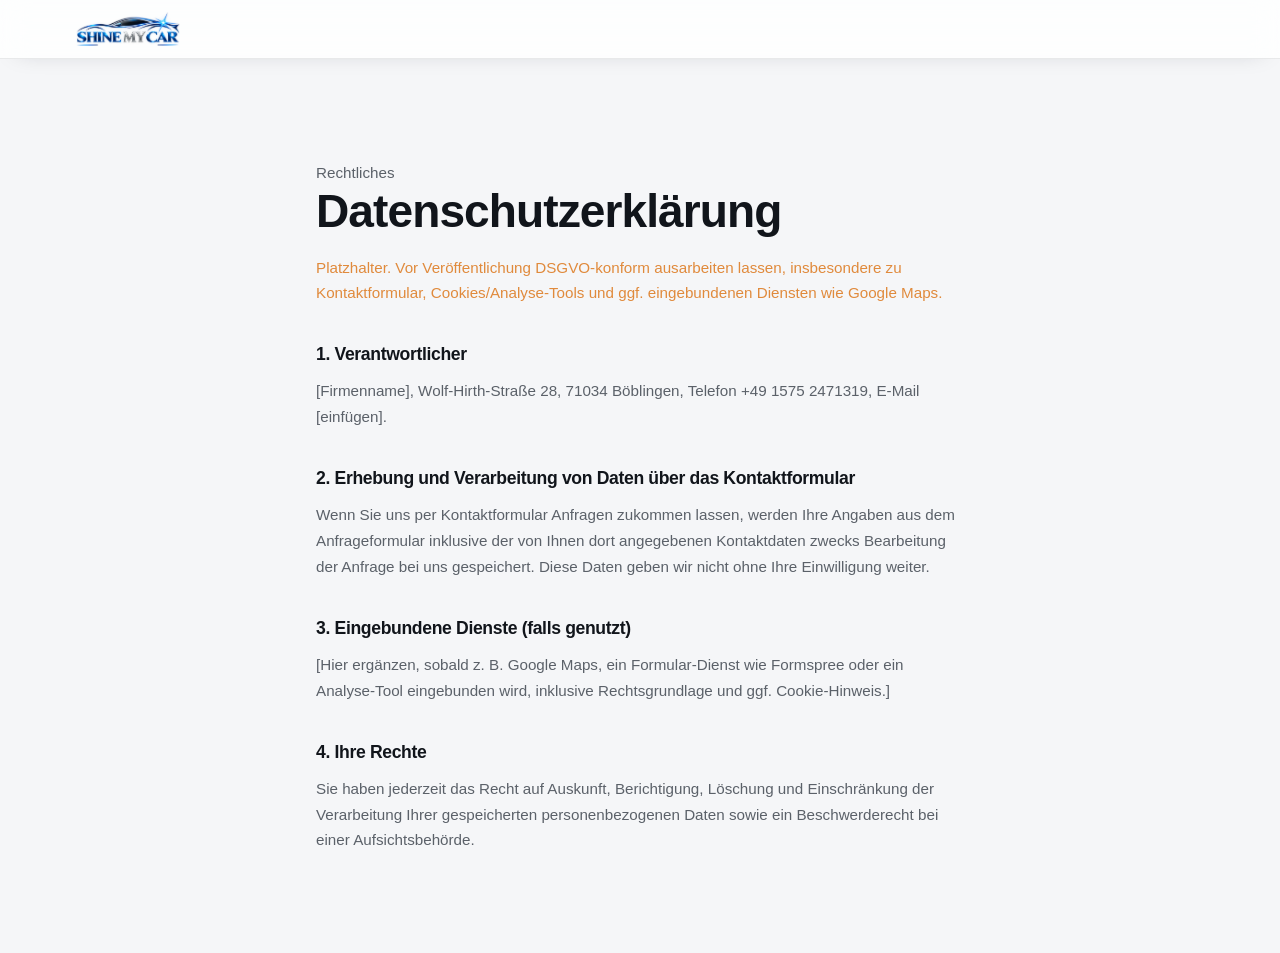
<file: datenschutz.html>
<!doctype html>
<html lang="de">
<head>
<meta charset="UTF-8">
<meta name="viewport" content="width=device-width, initial-scale=1">
<title>Datenschutzerklärung | Shine My Car</title>
<meta name="robots" content="noindex, follow">
<link rel="stylesheet" href="styles.css">
<style>
  .legal{ padding-top:160px; max-width:760px; padding-bottom:100px; }
  .legal h2{ margin-bottom:18px; }
  .legal h3{ font-size:1.1rem; margin:34px 0 10px; }
  .legal p, .legal li{ color:var(--c-ink-dim); font-size:.95rem; line-height:1.7; }
  .legal .placeholder{ color:#e08a3c; }
</style>
</head>
<body>
<header class="site-header is-scrolled"><div class="container"><a href="index.html" class="brand"><img src="assets/logo-mark.png" alt="Shine My Car" class="brand-logo"></a></div></header>
<main class="container legal">
  <p class="eyebrow">Rechtliches</p>
  <h2 class="h-section">Datenschutzerklärung</h2>
  <p style="margin-top:18px;" class="placeholder">Platzhalter. Vor Veröffentlichung DSGVO-konform ausarbeiten lassen, insbesondere zu Kontaktformular, Cookies/Analyse-Tools und ggf. eingebundenen Diensten wie Google Maps.</p>

  <h3>1. Verantwortlicher</h3>
  <p>[Firmenname], Wolf-Hirth-Straße 28, 71034 Böblingen, Telefon +49 1575 2471319, E-Mail [einfügen].</p>

  <h3>2. Erhebung und Verarbeitung von Daten über das Kontaktformular</h3>
  <p>Wenn Sie uns per Kontaktformular Anfragen zukommen lassen, werden Ihre Angaben aus dem Anfrageformular inklusive der von Ihnen dort angegebenen Kontaktdaten zwecks Bearbeitung der Anfrage bei uns gespeichert. Diese Daten geben wir nicht ohne Ihre Einwilligung weiter.</p>

  <h3>3. Eingebundene Dienste (falls genutzt)</h3>
  <p>[Hier ergänzen, sobald z. B. Google Maps, ein Formular-Dienst wie Formspree oder ein Analyse-Tool eingebunden wird, inklusive Rechtsgrundlage und ggf. Cookie-Hinweis.]</p>

  <h3>4. Ihre Rechte</h3>
  <p>Sie haben jederzeit das Recht auf Auskunft, Berichtigung, Löschung und Einschränkung der Verarbeitung Ihrer gespeicherten personenbezogenen Daten sowie ein Beschwerderecht bei einer Aufsichtsbehörde.</p>
</main>
</body>
</html>
</file>
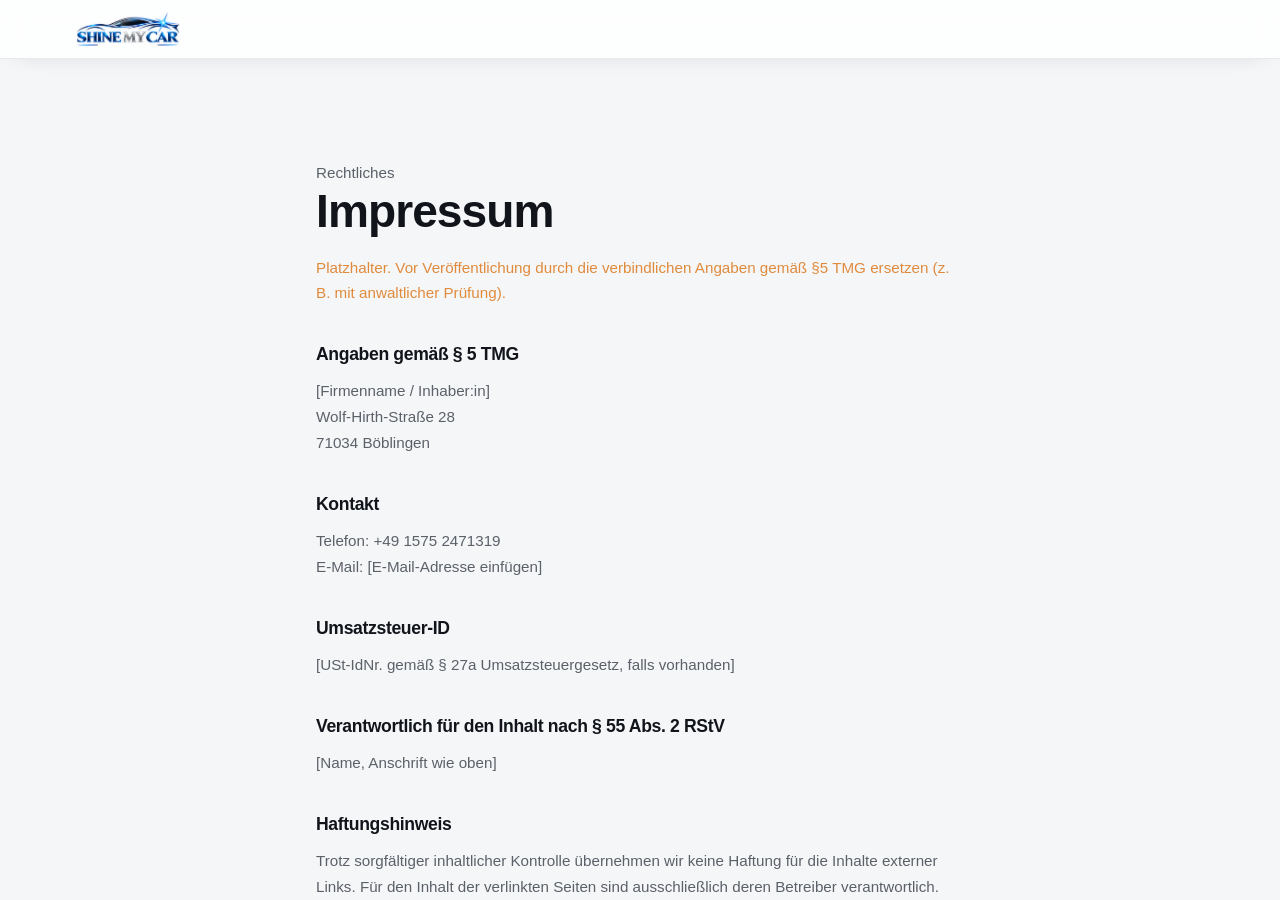
<file: impressum.html>
<!doctype html>
<html lang="de">
<head>
<meta charset="UTF-8">
<meta name="viewport" content="width=device-width, initial-scale=1">
<title>Impressum | Shine My Car</title>
<meta name="robots" content="noindex, follow">
<link rel="stylesheet" href="styles.css">
<style>
  .legal{ padding-top:160px; max-width:760px; }
  .legal h2{ margin-bottom:18px; }
  .legal h3{ font-size:1.1rem; margin:34px 0 10px; }
  .legal p, .legal li{ color:var(--c-ink-dim); font-size:.95rem; line-height:1.7; }
  .legal .placeholder{ color:#e08a3c; }
</style>
</head>
<body>
<header class="site-header is-scrolled"><div class="container"><a href="index.html" class="brand"><img src="assets/logo-mark.png" alt="Shine My Car" class="brand-logo"></a></div></header>
<main class="container legal">
  <p class="eyebrow">Rechtliches</p>
  <h2 class="h-section">Impressum</h2>
  <p style="margin-top:18px;" class="placeholder">Platzhalter. Vor Veröffentlichung durch die verbindlichen Angaben gemäß §5 TMG ersetzen (z. B. mit anwaltlicher Prüfung).</p>

  <h3>Angaben gemäß § 5 TMG</h3>
  <p>[Firmenname / Inhaber:in]<br>Wolf-Hirth-Straße 28<br>71034 Böblingen</p>

  <h3>Kontakt</h3>
  <p>Telefon: +49 1575 2471319<br>E-Mail: [E-Mail-Adresse einfügen]</p>

  <h3>Umsatzsteuer-ID</h3>
  <p>[USt-IdNr. gemäß § 27a Umsatzsteuergesetz, falls vorhanden]</p>

  <h3>Verantwortlich für den Inhalt nach § 55 Abs. 2 RStV</h3>
  <p>[Name, Anschrift wie oben]</p>

  <h3>Haftungshinweis</h3>
  <p>Trotz sorgfältiger inhaltlicher Kontrolle übernehmen wir keine Haftung für die Inhalte externer Links. Für den Inhalt der verlinkten Seiten sind ausschließlich deren Betreiber verantwortlich.</p>
</main>
</body>
</html>
</file>
<file: styles.css>
/* ==========================================================================
   SHINE MY CAR — Premium Fahrzeugaufbereitung, Böblingen
   Design system: "Ceramic Clean" — helles, präzises, technisch-glänzendes
   Erscheinungsbild. Bewusst KEIN Dark-Luxury-Boutique-Muster: viel Weißraum,
   ein einziger kräftiger Blau-Akzent (Anspielung auf Keramikversiegelung /
   Wassertropfen), glänzende statt dunkle Flächen.
   ========================================================================== */

:root{
  --c-bg:            #f5f6f8;
  --c-bg-alt:        #eef1f4;
  --c-panel:         #ffffff;
  --c-panel-2:       #fbfcfd;
  --c-line:          rgba(16,24,36,0.09);
  --c-line-strong:   rgba(16,24,36,0.18);
  --c-ink:           #11151b;
  --c-ink-dim:       #5b6169;
  --c-ink-faint:     #8b8f98;
  --c-accent:        #0e7fe1;
  --c-accent-soft:   #4fa8ef;
  --c-accent-deep:   #085ea8;
  --c-focus:         #0e7fe1;

  /* dark contrast band (footer / CTA) */
  --c-dark:          #10141b;
  --c-dark-2:        #171c25;
  --c-dark-line:     rgba(255,255,255,0.12);
  --c-dark-ink:      #f2f4f7;
  --c-dark-ink-dim:  #9aa1ac;

  --font-display: "Archivo", "Inter", -apple-system, sans-serif;
  --font-body: "Inter", -apple-system, BlinkMacSystemFont, "Segoe UI", sans-serif;

  --container: 1240px;
  --radius-s: 6px;
  --radius-m: 14px;
  --radius-l: 28px;

  --ease: cubic-bezier(.16,.8,.24,1);
}

*, *::before, *::after{ box-sizing: border-box; }
html{ scroll-behavior: smooth; }
@media (prefers-reduced-motion: reduce){
  html{ scroll-behavior: auto; }
  *{ animation-duration: 0.001ms !important; animation-iteration-count: 1 !important; transition-duration: 0.001ms !important; scroll-behavior: auto !important; }
}

body{
  margin:0;
  background: var(--c-bg);
  color: var(--c-ink);
  font-family: var(--font-body);
  font-size: 16px;
  line-height: 1.6;
  -webkit-font-smoothing: antialiased;
  overflow-x: hidden;
}

img{ max-width:100%; display:block; }
a{ color: inherit; text-decoration: none; }
h1,h2,h3,h4{ font-family: var(--font-display); font-weight: 700; margin: 0; color: var(--c-ink); letter-spacing: -0.02em; text-wrap: balance; }
p{ margin: 0; }
ul{ margin:0; padding:0; list-style:none; }
button{ font-family: inherit; cursor:pointer; }
::selection{ background: var(--c-accent); color:#fff; }

.container{
  max-width: var(--container);
  margin-inline: auto;
  padding-inline: clamp(20px, 5vw, 56px);
}

.h-display{
  font-size: clamp(2.6rem, 6vw, 5.4rem);
  line-height: 1.0;
  font-weight: 800;
  letter-spacing: -0.03em;
}
.h-section{
  font-size: clamp(2rem, 3.6vw, 3.1rem);
  line-height: 1.1;
}
.lede{
  color: var(--c-ink-dim);
  font-size: clamp(1rem, 1.2vw, 1.13rem);
  max-width: 58ch;
}

.accent-text{
  background: linear-gradient(100deg, var(--c-accent-deep), var(--c-accent) 55%, var(--c-accent-soft));
  -webkit-background-clip: text; background-clip: text; color: transparent;
}

/* ---------- Buttons ---------- */
.btn{
  position:relative;
  display:inline-flex; align-items:center; justify-content:center; gap:10px;
  padding: 15px 30px;
  border-radius: 999px;
  font-size: .95rem; font-weight: 600; letter-spacing: .01em;
  border: 1px solid transparent;
  transition: transform .4s var(--ease), box-shadow .4s var(--ease), border-color .3s, background .3s, color .3s;
  white-space: nowrap;
}
.btn-primary{
  background: linear-gradient(120deg, var(--c-accent-deep), var(--c-accent) 60%, var(--c-accent-soft));
  color: #fff;
  box-shadow: 0 10px 26px -8px rgba(14,127,225,.45);
}
.btn-primary:hover{ transform: translateY(-2px); box-shadow: 0 16px 34px -8px rgba(14,127,225,.55); }
.btn-ghost{
  background: #fff;
  border-color: var(--c-line-strong);
  color: var(--c-ink);
}
.btn-ghost:hover{ border-color: var(--c-accent); color: var(--c-accent-deep); transform: translateY(-2px); }
.btn-on-dark{ background: #fff; color: var(--c-accent-deep); box-shadow:none; }
.btn-on-dark:hover{ transform: translateY(-2px); background:#eef6ff; }
.btn-sm{ padding: 11px 22px; font-size: .85rem; }
.btn:focus-visible{ outline: 2px solid var(--c-focus); outline-offset: 3px; }

/* ---------- Header ---------- */
.site-header{
  position: fixed; top:0; left:0; right:0; z-index: 500;
  padding: 20px 0;
  transition: background .4s var(--ease), border-color .4s var(--ease), padding .4s var(--ease), box-shadow .4s var(--ease), opacity .3s;
  border-bottom: 1px solid transparent;
}
.site-header.is-scrolled{
  padding: 12px 0;
  background: rgba(255,255,255,0.82);
  backdrop-filter: blur(14px) saturate(140%);
  border-bottom-color: var(--c-line);
  box-shadow: 0 8px 24px -18px rgba(16,24,36,.25);
}
.site-header .container{ display:flex; align-items:center; justify-content:space-between; gap: 24px; }

.brand{ display:flex; align-items:center; white-space:nowrap; }
.brand-logo{ height:40px; width:auto; display:block; transition: height .3s var(--ease); }
.site-header.is-scrolled .brand-logo{ height:34px; }
.footer-brand .brand-logo{ height:64px; }

.nav-links{ display:flex; align-items:center; gap: 34px; }
.nav-links a{
  font-size: .88rem; color: var(--c-ink-dim); font-weight:600; letter-spacing:.01em;
  position:relative; padding: 4px 0;
  transition: color .3s;
}
.nav-links a::after{
  content:""; position:absolute; left:0; right:100%; bottom:-2px; height:2px; border-radius:2px;
  background: var(--c-accent); transition: right .35s var(--ease);
}
.nav-links a:hover{ color: var(--c-ink); }
.nav-links a:hover::after{ right:0; }

.header-cta{ display:flex; align-items:center; gap:16px; }
.nav-toggle{
  display:none; width:42px; height:42px; border-radius:50%;
  border:1px solid var(--c-line-strong); background:#fff; color:var(--c-ink);
  align-items:center; justify-content:center;
}
.nav-toggle svg{ width:18px; height:18px; }

/* ---------- Hero ---------- */
.hero{
  position: relative;
  min-height: 100svh;
  display:flex; align-items:center;
  padding-top: 120px; padding-bottom: 80px;
  overflow: hidden;
  background:
    radial-gradient(ellipse 60% 50% at 80% 12%, rgba(14,127,225,0.10), transparent 60%),
    radial-gradient(ellipse 70% 60% at 10% 90%, rgba(14,127,225,0.06), transparent 60%),
    linear-gradient(180deg, #f7f8fa 0%, var(--c-bg) 100%);
}
.hero-glow{
  position:absolute; inset:-20%;
  background: radial-gradient(circle at var(--mx,50%) var(--my,40%), rgba(14,127,225,0.08), transparent 42%);
  transition: background-position .2s linear;
  pointer-events:none;
}
.hero-grid{
  display:grid; grid-template-columns: 1.2fr .8fr; gap: 48px; align-items:center;
  position:relative; z-index:2;
}
.hero-visual{ max-width: 420px; margin-left:auto; }
.hero-copy .eyebrow{ margin-bottom: 22px; }
.hero-copy h1{ margin-bottom: 22px; }
.hero-copy .lede{ margin-bottom: 34px; }
.hero-cta-row{ display:flex; align-items:center; gap:18px; flex-wrap:wrap; margin-bottom: 46px; }

.hero-stats{ display:flex; gap: clamp(20px,4vw,46px); flex-wrap:wrap; }
.hero-stat b{
  display:block; font-family: var(--font-display); font-size: clamp(1.6rem,2.4vw,2.1rem);
  color: var(--c-accent-deep);
}
.hero-stat span{ font-size:.8rem; color: var(--c-ink-faint); letter-spacing:.03em; }

.hero-visual{ position:relative; }
.photo-stage{ position:relative; }
.photo-frame{
  position:relative; aspect-ratio: 4 / 5; border-radius: var(--radius-l); overflow:hidden;
  border: 1px solid var(--c-line);
  box-shadow: 0 40px 90px -32px rgba(16,24,36,.32), inset 0 0 0 1px rgba(255,255,255,.5);
  isolation: isolate;
}
.photo-frame img{
  width:100%; height:100%; object-fit:cover; object-position: 50% 22%;
  animation: kenburns 22s ease-in-out infinite alternate;
}
.photo-frame::after{
  content:""; position:absolute; inset:0; z-index:1;
  background: linear-gradient(200deg, rgba(8,18,32,0) 45%, rgba(6,14,26,.55) 100%),
              linear-gradient(0deg, rgba(14,127,225,.12), transparent 40%);
  pointer-events:none;
}
.photo-shine{
  position:absolute; inset:0; z-index:2; pointer-events:none;
  background: linear-gradient(115deg, transparent 38%, rgba(255,255,255,.4) 50%, transparent 62%);
  transform: translateX(-140%);
}
@keyframes kenburns{
  from{ transform: scale(1) translate(0,0); }
  to{ transform: scale(1.1) translate(-1.5%, -1%); }
}
@media (prefers-reduced-motion: reduce){
  .photo-frame img{ animation: none; }
}
.floating-chip{
  position:absolute; padding: 10px 16px; border-radius: 999px;
  background: #fff; border:1px solid var(--c-line-strong);
  font-size:.78rem; font-weight:700; color:var(--c-ink);
  display:flex; align-items:center; gap:8px;
  box-shadow: 0 14px 30px -12px rgba(16,24,36,.22);
}
.floating-chip .dot{ width:7px; height:7px; border-radius:50%; background: var(--c-accent); }
.chip-1{ top:8%; left:-4%; }
.chip-2{ bottom:10%; right:-6%; }

.scroll-cue{
  position:absolute; left:50%; bottom: 28px; transform: translateX(-50%);
  display:flex; flex-direction:column; align-items:center; gap:8px;
  color: var(--c-ink-faint); font-size:.7rem; letter-spacing:.18em; text-transform:uppercase;
}
.scroll-cue .line{ width:1px; height:34px; background: linear-gradient(var(--c-accent), transparent); position:relative; overflow:hidden; }
.scroll-cue .line::after{
  content:""; position:absolute; left:0; top:-100%; width:100%; height:100%;
  background: var(--c-accent-deep);
  animation: dropline 2.2s ease-in-out infinite;
}
@keyframes dropline{ 0%{ top:-100%; } 60%{ top:100%; } 100%{ top:100%; } }

/* ---------- Signature break (full-bleed photo moment) ---------- */
.signature-break{
  position:relative; padding:0; min-height: 78vh;
  display:flex; align-items:center;
  overflow:hidden; isolation:isolate;
}
.sig-media{ position:absolute; inset:0; z-index:0; }
.sig-media img{
  width:100%; height:100%; object-fit:cover; object-position: 50% 60%;
  transform: scale(1.06);
}
.sig-overlay{
  position:absolute; inset:0;
  background:
    linear-gradient(100deg, rgba(6,12,22,.86) 8%, rgba(6,12,22,.55) 42%, rgba(6,12,22,.2) 68%, rgba(6,12,22,.05) 100%),
    linear-gradient(0deg, rgba(6,12,22,.35), transparent 45%);
}
.sig-content{ position:relative; z-index:1; max-width: 680px; }
.sig-word{
  font-size: clamp(2.8rem, 6.5vw, 5.6rem);
  line-height: 1;
  color: #fff;
  margin: 20px 0 26px;
}
.accent-text-on-dark{
  background: linear-gradient(100deg, var(--c-accent-soft), #bfe3ff 60%, #fff);
  -webkit-background-clip: text; background-clip: text; color: transparent;
  font-style: italic;
}
.sig-lede{ color: rgba(255,255,255,.82); max-width: 46ch; }

/* ---------- Marquee ticker ---------- */
.ticker{
  border-top:1px solid var(--c-line); border-bottom:1px solid var(--c-line);
  background: var(--c-bg-alt);
  overflow:hidden; white-space:nowrap; padding: 16px 0;
}
.ticker-track{ display:inline-flex; gap: 48px; animation: ticker 34s linear infinite; }
.ticker:hover .ticker-track{ animation-play-state: paused; }
.ticker-track span{
  font-family: var(--font-display); font-size: .98rem; color: var(--c-ink-faint);
  display:inline-flex; align-items:center; gap:48px;
}
.ticker-track span em{ color: var(--c-accent-deep); font-style:normal; padding-right:48px; }
@keyframes ticker{ from{ transform: translateX(0); } to{ transform: translateX(-50%); } }

/* ---------- Section scaffolding ---------- */
section{ position:relative; padding: clamp(64px, 8vw, 108px) 0; }
.section-head{ display:flex; align-items:flex-end; justify-content:space-between; gap: 40px; margin-bottom: 44px; flex-wrap:wrap; }
.section-head .lede{ margin-top:14px; }
.section-alt{ background: var(--c-bg-alt); }
.reveal{ opacity:0; transform: translateY(28px); }

/* ---------- Services ---------- */
.services-grid{
  display:grid; grid-template-columns: repeat(3, 1fr); gap: 22px;
}
.service-card{
  border-radius: var(--radius-m); overflow:hidden;
  background: var(--c-panel);
  border: 1px solid var(--c-line);
  box-shadow: 0 2px 0 rgba(16,24,36,.02);
  transition: transform .5s var(--ease), box-shadow .4s, border-color .4s;
  display:flex; flex-direction:column;
}
.service-card:hover{
  transform: translateY(-6px);
  border-color: rgba(14,127,225,.35);
  box-shadow: 0 30px 54px -28px rgba(16,24,36,.22);
}
.service-media{ position:relative; aspect-ratio: 4/3; overflow:hidden; background: var(--c-bg-alt); }
.service-media img{
  width:100%; height:100%; object-fit:cover;
  transition: transform .7s var(--ease);
}
.service-card:hover .service-media img{ transform: scale(1.08); }
.service-media::after{
  content:""; position:absolute; inset:0;
  background: linear-gradient(0deg, rgba(10,15,22,.45) 0%, transparent 55%);
}
.service-body{ padding: 30px 28px 28px; position:relative; flex:1; display:flex; flex-direction:column; }
.service-icon{
  width:52px; height:52px; border-radius: 14px; margin: -48px 0 18px;
  display:flex; align-items:center; justify-content:center;
  background: #fff; border:1px solid var(--c-line-strong);
  box-shadow: 0 10px 22px -10px rgba(16,24,36,.35);
  position:relative; z-index:1;
}
.service-icon svg{ width:26px; height:26px; stroke: var(--c-accent-deep); fill:none; stroke-width:1.5; }
.service-card h3{ font-size: 1.15rem; margin-bottom: 10px; }
.service-card p{ color: var(--c-ink-dim); font-size:.93rem; }
.service-tag{
  display:inline-block; margin-top:auto; padding-top:14px; font-size:.72rem; letter-spacing:.12em; text-transform:uppercase;
  color: var(--c-accent-deep); border-top:1px solid var(--c-line); width:100%; font-weight:700;
}

/* ---------- Process ---------- */
.process-rail{ position:relative; display:grid; grid-template-columns: repeat(4,1fr); gap: 26px; }
.process-rail::before{
  content:""; position:absolute; top:29px; left: 8%; right:8%; height:1px;
  background: repeating-linear-gradient(90deg, var(--c-line-strong) 0 8px, transparent 8px 16px);
}
.process-step{ position:relative; padding-top: 0; }
.process-num{
  width:58px; height:58px; border-radius:50%; margin-bottom:22px;
  display:flex; align-items:center; justify-content:center;
  font-family: var(--font-display); font-size:1.2rem; color: var(--c-accent-deep); font-weight:600;
  background: #fff; border:1px solid var(--c-line-strong);
  box-shadow: 0 10px 24px -16px rgba(16,24,36,.3);
  position:relative; z-index:1;
}
.process-step h4{ font-size:1.02rem; margin-bottom:8px; }
.process-step p{ color: var(--c-ink-dim); font-size:.88rem; }

/* ---------- 3D Viewer (Vorher/Nachher) ---------- */
.viewer3d{
  position:relative; border-radius: var(--radius-l); overflow:hidden;
  aspect-ratio: 16/10;
  background: radial-gradient(ellipse 80% 70% at 50% 40%, #f4f6f8 0%, #e6eaee 75%);
  border:1px solid var(--c-line);
  box-shadow: 0 30px 60px -32px rgba(16,24,36,.25);
}
.viewer3d-gate{
  position:absolute; inset:0; z-index:3; display:flex; flex-direction:column; align-items:center; justify-content:center; gap:16px;
  background:
    linear-gradient(160deg, rgba(20,26,34,.55), rgba(10,14,20,.72)),
    url("assets/img/signature-bonnet.jpg") center 40% / cover no-repeat;
}
.viewer3d-note{ font-size:.8rem; color: rgba(255,255,255,.8); max-width:34ch; text-align:center; }
.viewer3d-gate .btn-primary{ box-shadow: 0 16px 40px -12px rgba(0,0,0,.5); }
.viewer3d-mv{ width:100%; height:100%; --poster-color: transparent; }
.viewer3d-loading{
  position:absolute; inset:0; display:flex; align-items:center; justify-content:center; gap:10px;
  color: var(--c-ink-dim); font-size:.9rem; background: linear-gradient(160deg, #eef2f6, #e4e9ee);
}
.spinner{
  width:16px; height:16px; border-radius:50%; border:2px solid var(--c-line-strong); border-top-color: var(--c-accent);
  animation: spin .8s linear infinite;
}
@keyframes spin{ to{ transform: rotate(360deg); } }
.viewer3d-controls{
  position:absolute; left:0; right:0; bottom:0; z-index:2;
  display:flex; align-items:center; justify-content:space-between; gap:20px; flex-wrap:wrap;
  padding: 16px 22px; background: rgba(255,255,255,.86); backdrop-filter: blur(10px);
  border-top:1px solid var(--c-line);
}
.viewer3d-cams{ display:flex; gap:8px; }
.btn-cam{
  padding:9px 16px; border-radius:999px; font-size:.82rem; font-weight:600;
  background:#fff; border:1px solid var(--c-line-strong); color: var(--c-ink-dim);
  transition: all .3s var(--ease);
}
.btn-cam.is-active{ background: var(--c-accent); border-color: var(--c-accent); color:#fff; }
.viewer3d-slider{ display:flex; align-items:center; gap:12px; font-size:.78rem; color: var(--c-ink-faint); font-weight:600; flex:1; min-width:220px; }
.viewer3d-slider input[type=range]{
  flex:1; appearance:none; height:4px; border-radius:2px; background: var(--c-line-strong); outline:none;
}
.viewer3d-slider input[type=range]::-webkit-slider-thumb{
  appearance:none; width:20px; height:20px; border-radius:50%; background: var(--c-accent);
  box-shadow: 0 6px 14px -4px rgba(14,127,225,.6); cursor:pointer; border:3px solid #fff;
}
.viewer3d-slider input[type=range]::-moz-range-thumb{
  width:20px; height:20px; border-radius:50%; background: var(--c-accent); border:3px solid #fff; cursor:pointer;
}
.ba-note{ margin-top:16px; font-size:.78rem; color: var(--c-ink-faint); }
.ba-note a{ color: var(--c-accent-deep); text-decoration: underline; }
@media (max-width: 560px){
  .viewer3d{ aspect-ratio: 4/5; }
  .viewer3d-controls{ flex-direction:column; align-items:stretch; }
}

/* ---------- Stats ---------- */
.stats-section{ position:relative; overflow:hidden; }
.stats-section::before{
  content:""; position:absolute; top:0; right:-6%; width:38%; height:100%;
  background: url("assets/img/detail-droplets.jpg") center 30% / cover no-repeat;
  opacity:.14; filter: grayscale(.2);
  -webkit-mask-image: linear-gradient(90deg, transparent, #000 55%);
          mask-image: linear-gradient(90deg, transparent, #000 55%);
  pointer-events:none;
}
.stats-strip{
  position:relative; z-index:1;
  display:grid; grid-template-columns: repeat(4,1fr); gap:20px;
  padding: 44px 0; border-top:1px solid var(--c-line); border-bottom:1px solid var(--c-line);
}
.stat-item{ text-align:center; }
.stat-item b{
  display:block; font-family: var(--font-display); font-size: clamp(2.2rem,4vw,3.1rem);
  color: var(--c-accent-deep);
}
.stat-item span{ font-size:.82rem; color: var(--c-ink-faint); letter-spacing:.03em; }

/* ---------- Testimonials ---------- */
.tm-note{
  display:inline-flex; align-items:center; gap:8px; font-size:.78rem; color: var(--c-ink-faint);
  border:1px dashed var(--c-line-strong); padding:8px 14px; border-radius:999px; margin-bottom:36px; background:#fff;
}
.tm-grid{ display:grid; grid-template-columns: repeat(3,1fr); gap:22px; }
.tm-card{
  padding:30px 28px; border-radius: var(--radius-m); background: var(--c-panel);
  border:1px solid var(--c-line); box-shadow: 0 20px 40px -30px rgba(16,24,36,.2);
}
.tm-stars{ display:flex; gap:4px; margin-bottom:18px; color: var(--c-accent); font-size:.9rem; letter-spacing:2px; }
.tm-quote{ color: var(--c-ink-dim); font-size:.95rem; margin-bottom:22px; }
.tm-person{ display:flex; align-items:center; gap:12px; }
.tm-avatar{
  width:38px; height:38px; border-radius:50%; background: linear-gradient(140deg,var(--c-accent-deep),var(--c-accent-soft));
  display:flex; align-items:center; justify-content:center; font-size:.8rem; font-weight:700; color:#fff;
}
.tm-person b{ display:block; font-size:.88rem; }
.tm-person span{ font-size:.76rem; color: var(--c-ink-faint); }

/* ---------- About ---------- */
.about-grid{ display:grid; grid-template-columns: 1fr 1fr; gap:64px; align-items:center; }
.about-visual{
  aspect-ratio: 5/4; border-radius: var(--radius-l); position:relative; overflow:hidden;
  background: linear-gradient(160deg, #ffffff, #eef4fb);
  border:1px solid var(--c-line);
  box-shadow: 0 30px 60px -34px rgba(16,24,36,.2);
}
.about-visual img{
  width:100%; height:100%; object-fit:cover; object-position: 50% 30%;
  transition: transform 1.2s var(--ease);
}
.about-visual:hover img{ transform: scale(1.05); }
.about-visual::after{
  content:""; position:absolute; inset:0;
  background: linear-gradient(0deg, rgba(8,16,28,.68) 0%, rgba(8,16,28,0) 42%);
  pointer-events:none;
}
.about-badge{
  position:absolute; bottom:22px; left:22px; right:22px; z-index:1;
  padding:18px 22px; border-radius: var(--radius-m);
  background: rgba(10,16,26,.55); border:1px solid rgba(255,255,255,.16); backdrop-filter: blur(10px);
  box-shadow: 0 16px 34px -20px rgba(16,24,36,.3);
}
.about-badge b{ font-family: var(--font-display); font-size:1.3rem; color: #fff; display:block; }
.about-badge span{ font-size:.8rem; color: rgba(255,255,255,.75); }
.about-list{ display:grid; grid-template-columns: 1fr 1fr; gap: 22px 28px; margin-top: 30px; }
.about-list li{ font-size:.92rem; color: var(--c-ink-dim); display:flex; gap:10px; }
.about-list svg{ width:18px; height:18px; stroke: var(--c-accent-deep); fill:none; stroke-width:1.8; flex-shrink:0; margin-top:2px; }

/* ---------- FAQ ---------- */
.faq-list{ max-width: 820px; margin: 0 auto; }
.faq-item{ border-bottom:1px solid var(--c-line); }
.faq-q{
  width:100%; text-align:left; background:none; border:none; color: var(--c-ink);
  display:flex; align-items:center; justify-content:space-between; gap:20px;
  padding: 24px 4px; font-size: 1.02rem; font-family: var(--font-display); font-weight:600;
}
.faq-q svg{ width:18px; height:18px; stroke: var(--c-accent-deep); fill:none; stroke-width:1.8; transition: transform .35s var(--ease); flex-shrink:0; }
.faq-item.is-open .faq-q svg{ transform: rotate(45deg); }
.faq-a{ max-height:0; overflow:hidden; transition: max-height .45s var(--ease); }
.faq-a p{ padding: 0 4px 24px; color: var(--c-ink-dim); font-size:.94rem; max-width:70ch; }

/* ---------- Contact / CTA ---------- */
.cta-panel{
  border-radius: var(--radius-l);
  background: linear-gradient(135deg, var(--c-accent-deep), var(--c-accent) 55%, #1c9be0);
  border:1px solid rgba(255,255,255,.14);
  padding: clamp(40px,6vw,70px);
  display:grid; grid-template-columns: 1.1fr .9fr; gap: 50px; align-items:center;
  position:relative; overflow:hidden;
  box-shadow: 0 40px 80px -36px rgba(8,94,168,.55);
}
.cta-panel::after{
  content:""; position:absolute; width:480px; height:480px; border-radius:50%;
  background: radial-gradient(circle, rgba(255,255,255,.22), transparent 70%);
  top:-180px; right:-140px;
}
.cta-panel .eyebrow{ color: rgba(255,255,255,.85); }
.cta-panel .eyebrow::before{ background: #fff; }
.cta-panel h2, .cta-panel .lede{ color: #fff; }
.cta-panel .lede{ color: rgba(255,255,255,.85); }
.cta-panel .btn-ghost{ background: rgba(255,255,255,.1); border-color: rgba(255,255,255,.4); color:#fff; }
.cta-panel .btn-ghost:hover{ background: rgba(255,255,255,.18); border-color:#fff; color:#fff; }
.cta-panel .btn-primary{ background:#fff; color: var(--c-accent-deep); box-shadow:0 10px 26px -10px rgba(0,0,0,.3); }
.cta-panel .btn-primary:hover{ background:#eef6ff; }

.contact-grid{ display:grid; grid-template-columns: 1fr 1fr; gap: 60px; margin-top: 56px; }
.contact-info{ display:flex; flex-direction:column; gap:26px; }
.contact-row{ display:flex; gap:16px; align-items:flex-start; }
.contact-row .ic{
  width:44px; height:44px; border-radius:12px; flex-shrink:0;
  background: rgba(14,127,225,.08); border:1px solid rgba(14,127,225,.22);
  display:flex; align-items:center; justify-content:center;
}
.contact-row .ic svg{ width:20px; height:20px; stroke: var(--c-accent-deep); fill:none; stroke-width:1.8; }
.contact-row h4{ font-size:.98rem; margin-bottom:4px; }
.contact-row p, .contact-row a{ color: var(--c-ink-dim); font-size:.92rem; }
.contact-row a:hover{ color: var(--c-accent-deep); }
.map-frame{
  border-radius: var(--radius-m); border:1px solid var(--c-line); aspect-ratio: 4/3;
  background: repeating-linear-gradient(135deg, #fff 0 2px, #eef1f4 2px 26px);
  display:flex; align-items:center; justify-content:center; position:relative; overflow:hidden;
}
.map-pin{ display:flex; flex-direction:column; align-items:center; gap:10px; z-index:2; }
.map-pin svg{ width:34px; height:34px; stroke: var(--c-accent-deep); fill:none; stroke-width:1.6; }
.map-pin span{ font-size:.82rem; color: var(--c-ink-dim); text-align:center; max-width:220px; }

form.contact-form{ display:grid; gap:16px; margin-top:8px; }
.form-row{ display:grid; grid-template-columns:1fr 1fr; gap:16px; }
.field{ display:flex; flex-direction:column; gap:8px; }
.field label{ font-size:.78rem; color: var(--c-ink-faint); letter-spacing:.03em; font-weight:600; }
.field input, .field select, .field textarea{
  background: #fff; border:1px solid var(--c-line-strong); border-radius: var(--radius-s);
  padding: 13px 14px; color: var(--c-ink); font-family: inherit; font-size:.92rem;
}
.field input:focus, .field select:focus, .field textarea:focus{ outline:none; border-color: var(--c-accent); box-shadow:0 0 0 3px rgba(14,127,225,.12); }
.field textarea{ resize: vertical; min-height:100px; }
.form-note{ font-size:.76rem; color: var(--c-ink-faint); margin-top:4px; }

/* ---------- Footer (deliberate dark contrast band) ---------- */
.site-footer{ padding: 60px 0 34px; background: var(--c-dark); color: var(--c-dark-ink); }
.footer-grid{ display:grid; grid-template-columns: 1.3fr .7fr .7fr .9fr; gap:40px; margin-bottom:50px; }
.footer-brand p{ color: var(--c-dark-ink-dim); font-size:.88rem; margin-top:14px; max-width:32ch; }
.footer-col h5{ font-size:.78rem; letter-spacing:.1em; text-transform:uppercase; color: var(--c-dark-ink-dim); margin-bottom:16px; }
.footer-col ul{ display:flex; flex-direction:column; gap:11px; }
.footer-col a{ font-size:.9rem; color: var(--c-dark-ink-dim); }
.footer-col a:hover{ color: #fff; }
.footer-social{ display:flex; gap:12px; margin-top:6px; }
.footer-social a{
  width:38px; height:38px; border-radius:50%; border:1px solid var(--c-dark-line);
  display:flex; align-items:center; justify-content:center;
}
.footer-social svg{ width:16px; height:16px; stroke: var(--c-dark-ink-dim); fill:none; stroke-width:1.6; }
.footer-social a:hover{ border-color: var(--c-accent-soft); }
.footer-social a:hover svg{ stroke: var(--c-accent-soft); }
.footer-bottom{
  display:flex; justify-content:space-between; align-items:center; flex-wrap:wrap; gap:14px;
  padding-top:26px; border-top:1px solid var(--c-dark-line);
  font-size:.8rem; color: var(--c-dark-ink-dim);
}
.footer-bottom .legal-links{ display:flex; gap:22px; }
.footer-bottom .legal-links a:hover{ color:#fff; }

/* ---------- Floating WhatsApp CTA ---------- */
.fab{
  position:fixed; right: 24px; bottom:24px; z-index:400;
  width:60px; height:60px; border-radius:50%;
  background: #25d366;
  display:flex; align-items:center; justify-content:center;
  box-shadow: 0 14px 30px -8px rgba(37,211,102,.55);
  transition: transform .4s var(--ease);
}
.fab:hover{ transform: scale(1.08); }
.fab svg{ width:26px; height:26px; fill:#fff; }

@media (max-width: 1080px){
  .services-grid{ grid-template-columns: repeat(2,1fr); }
  .about-grid, .ba-wrap{ grid-template-columns: 1fr; }
  .contact-grid{ grid-template-columns: 1fr; gap: 40px; }
  .cta-panel{ grid-template-columns: 1fr; }
  .footer-grid{ grid-template-columns: 1fr 1fr; gap: 36px 24px; }
}

@media (max-width: 860px){
  .nav-links{ display:none; }
  .nav-toggle{ display:flex; }
  .hero-grid{ grid-template-columns: 1fr; }
  .hero-visual{ order:-1; max-width:420px; margin-inline:auto; width:100%; }
  .process-rail{ grid-template-columns: 1fr 1fr; row-gap:34px; }
  .process-rail::before{ display:none; }
  .stats-strip{ grid-template-columns: 1fr 1fr; row-gap:26px; }
  .tm-grid{ grid-template-columns: 1fr; }
  .form-row{ grid-template-columns: 1fr; }
}

@media (max-width: 560px){
  .brand{ font-size: 1rem; }
  .header-cta{ gap:10px; }
  .btn-sm{ padding: 10px 16px; font-size:.8rem; }
  .services-grid{ grid-template-columns: 1fr; }
  .hero-cta-row{ flex-direction:column; align-items:stretch; }
  .hero-cta-row .btn{ width:100%; }
  .footer-grid{ grid-template-columns: 1fr; }
  .footer-bottom{ flex-direction:column; align-items:flex-start; }
}

/* Mobile nav drawer */
.mobile-nav{
  position:fixed; inset:0; z-index:600; background: #fff;
  display:flex; flex-direction:column; align-items:center; justify-content:center; gap:30px;
  opacity:0; pointer-events:none; transition: opacity .4s var(--ease);
}
.mobile-nav.is-open{ opacity:1; pointer-events:auto; }
body.nav-open .site-header{ opacity:0; pointer-events:none; transition:none; }
.mobile-nav a{ font-family: var(--font-display); font-size:1.6rem; color: var(--c-ink); font-weight:600; }
.mobile-nav .close-btn{
  position:absolute; top:26px; right:26px; width:44px; height:44px; border-radius:50%;
  border:1px solid var(--c-line-strong); display:flex; align-items:center; justify-content:center; background:#fff; color:var(--c-ink);
}
.mobile-nav .close-btn svg{ width:18px; height:18px; }
</file>
